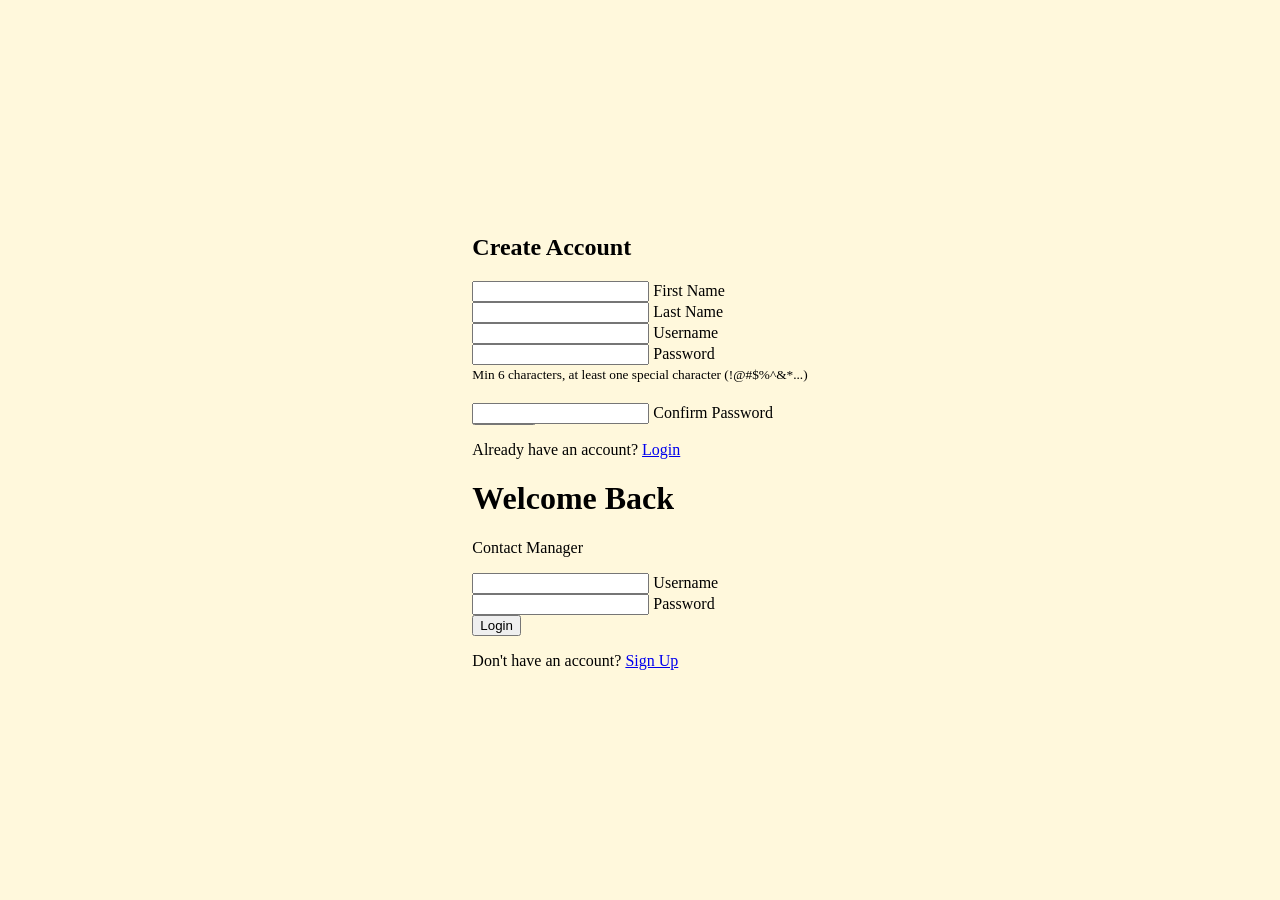
<file: index.html>
<!DOCTYPE html>
<html lang = "en">
<head>
    <title>Contact Manager - Login</title>
    <meta charset="UTF-8">
    <meta name="viewport" content="width=device-width, initial-scale=1.0">
    <script type="text/javascript" src="js/md5.js"></script>
    <script type="text/javascript" src="js/code.js"></script>
    <link href="https://fonts.googleapis.com/css?family=Ubuntu" rel="stylesheet">
    <link href="css/index.css" rel="stylesheet">
</head>
<body>
    <div class="container">
        <!-- Left Side (Signup appears here) -->
        <div class="left-side" id="leftSide">
            <div class="signup-content" id="signupContent">
                <h2>Create Account</h2>
                <form id="signupForm" onsubmit="event.preventDefault(); doSignup();">
                    <div class="input-group">
                        <input type="text" id="firstName" required aria-label="First Name">
                        <label for="firstName">First Name</label>
                    </div>
                    <div class="input-group">
                        <input type="text" id="lastName" required aria-label="Last Name">
                        <label for="lastName">Last Name</label>
                    </div>
                    <div class="input-group">
                        <input type="text" id="login" required aria-label="Username">
                        <label for="login">Username</label>
                    </div>
                    <div class="input-group">
                        <input type="password" id="password" required aria-label="Password" aria-describedby="passwordHint">
                        <label for="password">Password</label>
                        <div class="password-requirements">
                        <small id="passwordHint">Min 6 characters, at least one special character (!@#$%^&*...)</small>
                    </div>
                    <div class="input-group" style="position: relative; top: 20px;">
                        <input type="password" id="confirmPassword" required aria-label="Confirm Password">
                        <label for="confirmPassword">Confirm Password</label>
                    </div>
                    </div>
                    <button type="submit" class="submit-btn" aria-label="Sign Up" title="Sign Up">Sign Up</button>
                    <span id="signupResult" class="result-message" role="alert" aria-live="polite"> </span>
                    <p class="toggle-text">Already have an account? <a href="#" onclick="showLogin(); return false;">Login</a></p>
                </form>
            </div>
        </div>

        <!-- Right Side (Login appears here) -->
        <div class="right-side" id="rightSide">
            <div class="login-content" id="loginContent">
                <h1>Welcome Back</h1>
                <p class="subtitle">Contact Manager</p>
                <form id="loginForm" onsubmit="event.preventDefault(); doLogin();">
                    <div class="input-group">
                        <input type="text" id="loginName" required aria-label="Username">
                        <label for="loginName">Username</label>
                    </div>
                    <div class="input-group">
                        <input type="password" id="loginPassword" required aria-label="Password">
                        <label for="loginPassword">Password</label>
                    </div>
                    <button type="submit" class="submit-btn" aria-label="Login" title="Login">Login</button>
                    <span id="loginResult" class="result-message" role="alert" aria-live="polite"></span>
                    <p class="toggle-text">Don't have an account? <a href="#" onclick="showSignup(); return false;">Sign Up</a></p>
                </form>
            </div>
        </div>
    </div>

    <script>
        document.addEventListener('DOMContentLoaded', function() {
            const urlParams = new URLSearchParams(window.location.search);
            if (urlParams.get('signup') === 'true') {
                showSignup();
            }
        });

        function showSignup() {
            document.getElementById('loginContent').style.display = 'none';
            document.getElementById('signupContent').style.display = 'block';
            document.getElementById('rightSide').classList.add('empty');
            document.getElementById('leftSide').classList.add('active');
        }

        function showLogin() {
            document.getElementById('signupContent').style.display = 'none';
            document.getElementById('loginContent').style.display = 'block';
            document.getElementById('rightSide').classList.remove('empty');
            document.getElementById('leftSide').classList.remove('active');
        }

    </script>
</body>
</html>
</file>
<file: css/index.css>
body {
    position: fixed;
    top: 0;
    left: 0;
    width: 100%;
    height: 100%;
    background-color: cornsilk;
    background-size: cover;
    background-position: center center;
    z-index: -1;
    display: flex;
    justify-content: center;
    align-items: center;
    margin: 0;
}

.center-content {
    display: flex;
    flex-direction: column;
    align-items: center;
    gap: 30px;
}

.nav-buttons {
    display: flex;
    gap: 15px;
}

/* Button styling */
.nav-buttons button {
    padding: 10px 25px;
    font-family: 'Ubuntu', sans-serif;
    font-size: 20px;
    border: none;
    border-radius: 5px;
    cursor: pointer;
    transition: all 0.3s ease;
}

/* Login button */
.login-btn {
    background-color: transparent;
    color: #371722;
}

.login-btn:hover {
    background-color: #371722;
    color: cornsilk;
    transform: translateY(-2px);
    box-shadow: 0 4px 8px rgba(0,0,0,0.2);
}

/* Signup button */
.signup-btn {
    background-color: transparent;
    color: #371722;
}

.signup-btn:hover {
    background-color: #371722;
    color: cornsilk;
    transform: translateY(-2px);
    box-shadow: 0 4px 8px rgba(0,0,0,0.2);
}

#title {
    font-family: 'Ubuntu', sans-serif;
    font-size: 48px;
    color: #371722;
    text-align: center;
    margin: 0;
}

/* Tablet (768px and below) */
@media (max-width: 768px) {
    #title {
        font-size: 36px;
    }

    .nav-buttons button {
        font-size: 18px;
        padding: 10px 20px;
    }
}

/* Mobile (480px and below) */
@media (max-width: 480px) {
    #title {
        font-size: 28px;
    }

    .center-content {
        gap: 20px;
    }

    .nav-buttons {
        flex-direction: column;  /* vertical since smaller screen */
        width: 100%;
        align-items: center;
    }

    .nav-buttons button {
        width: 80%;
        font-size: 16px;
        padding: 12px 20px;
    }
}
</file>
<file: css/contacts.css>
/* body formatting */
body {
    background-color: cornsilk;
    background-position: center center;
    background-repeat: no-repeat;
    background-attachment: fixed;
    background-size: cover;
    overflow: auto;
}

.content {
    background-color: cornsilk;
    padding: 1px 16px;
    min-height: 100vh;
    height: auto;
    margin-left: 264px;
    display: flex;
    flex-direction: column;
    align-items: flex-start;
    overflow: auto;
    box-sizing: border-box;
    width: calc(100% - 264px);
}

.loggedInDiv {
    font-family: 'Ubuntu';
    font-weight: bolder;
    font-size: 2vw;
    align-self: center;
}

.accessUIDiv {
    margin: 10px;
    padding: 10px 10px;
    text-align: center;
    align-self: center;
}

.column {
    display: inline-block;
    padding: 10px 10px;
    vertical-align: middle;
}

.column button{
    position: relative;
    background: white;
    color: #371722;
    border-radius: 50%;
    padding: 15px;
    margin: 10px;
    width: 50px;
    height: 50px;
    font-size: 18px;
    display: inline-flex;
    border: none;
    justify-content: center;
    align-items: center;
    flex-direction: column;
    box-shadow: 0 10px 10px rgba(0, 0, 0, 0.1);
    cursor: pointer;
    transition: all 0.2s cubic-bezier(0.68, -0.55, 0.265, 1.55);
}

#contacts td .action-btn {
    background: none !important;
    background-color: transparent !important;
    border: none;
    border-radius: 0;
    width: auto;
    height: auto;
    padding: 5px 8px;
    margin: 0 4px;
    font-size: 18px;
    color: #371722;
    font-family: 'Ubuntu';
    font-weight: 600;
    box-shadow: none !important;
    display: inline-flex;
    cursor: pointer;
}

#contacts td .action-btn i {
    color: #371722;
}

/* Dark variant for add-contact style buttons */
.column button.add-contact-btn {
    background-color: #371722;
}

.column button.add-contact-btn i {
    color: cornsilk;
}

.tables {
    align-self: center;
    width: 100%;
    max-width: 100%;
    padding: 0 10px;
    box-sizing: border-box;
}

/* search bar formatting */
.search-container {
    background: rgba(255, 248, 220, 0.821);
    font-family: 'Ubuntu';
    height: 30px;
    width: 100%;
    max-width: 400px;
    padding: 10px 20px;
    display: flex;
    justify-content: center;
    align-items: center;
    cursor: pointer;
    border-bottom: 2px solid rgba(55, 23, 34, 0.3);
    color: #371722;
}

.search-container .search-input {
    background: transparent;
    border: none;
    outline: none;
    width: 180px;
    font-family: 'Ubuntu';
    font-weight: 500;
    font-size: 16px;
    transition: 0.8s;
}

.search-container .search-btn .fas {
    color: #371722;
}

span {
    color: rgb(164, 0, 0);
    font-family: 'Ubuntu';
}

p {
    color: rgb(164, 0, 0);
    font-family: 'Ubuntu';
}

/* table formatting */
#contactsTable {
    display: block;
    width: 100%;
}

table {
    width: 100%;
    min-width: 500px;
    table-layout: fixed;
    border-radius: 5px;
    box-sizing: border-box;
}

.tbl-content {
    width: 100%;
    max-height: 60vh;
    height: auto;
    overflow-x: auto;
    overflow-y: auto;
    margin-top: 0px;
    border: 2px solid #371722;
    box-sizing: border-box;
}

#contacts tr:hover {
    background-color: #478fbb;
}

#contacts th {
    padding: 20px 15px;
    text-align: left;
    font-family: 'Ubuntu';
    font-weight: bold;
    font-size: 16px;
    color: cornsilk;
    background-color: #371722;
    text-transform: uppercase;
    table-layout: fixed;
    position: sticky;
    top: 0;
    z-index: 10;
}

#contacts td {
    padding: 15px;
    text-align: left;
    font-family: 'Ubuntu';
    vertical-align: middle;
    font-weight: bold;
    font-size: 15px;
    color: #66471b;
    background-color: cornsilk;
}

#contacts td span {
    display: block;
    white-space: nowrap;
    overflow: hidden;
    font-size: 100%;
    color: #66471b;
}

.fa-sync-alt:hover {
    animation: spin 1s infinite linear;
}

@keyframes spin {
    from { transform: rotate(0deg); }
    to { transform: rotate(360deg); }
}

/* side navigation menu */
.sidenav img {
    display: block;
    margin-left: auto;
    margin-right: auto;
    width: 70%;
    position: relative;
}

.sidenav {
    width: 264px;
    height: 100%;
    margin: 0;
    padding: 0;
    left: 0px;
    top: 0px;
    overflow: auto;
    position: fixed;
    background: #371722;
}

.sidenav a {
    padding: 10px 0px 15px 0px;
    display: block;
    text-align: center;
    text-decoration: none;
    font-family: 'Ubuntu';
    font-style: normal;
    font-weight: 600;
    font-size: 25px;
    line-height: 44px;
    color: cornsilk;
}

.buttons {
    padding: 10px 0px 15px 0px;
    display: block;
}

.buttons:hover {
    color: #897261;
}

.sidenav a:hover {
    color: #897261;
}

.font {
    text-align: center;
    font-family: 'Ubuntu';
    font-style: normal;
    font-weight: 600;
    font-size: 25px;
    line-height: 44px;
    color: cornsilk;
    background: none;
    border: none;
    cursor: pointer;
    margin-left: 80px;
}

/* modal formatting */
.modal {
    display: none;
    position: fixed;
    z-index: 1000;
    left: 0;
    top: 0;
    width: 100%;
    height: 100%;
    overflow: auto;
    background-color: rgba(0, 0, 0, 0.5);
}

.modal-content {
    background-color: #371722 !important;
    margin: 10% auto;
    padding: 30px;
    border: 1px solid #888;
    border-radius: 10px;
    width: 90%;
    max-width: 500px;
    box-shadow: 0 4px 8px rgba(0, 0, 0, 0.2);
    overflow-y: auto;
    max-height: 80vh;
}

.modal-header {
    display: flex;
    justify-content: space-between;
    align-items: center;
    margin-bottom: 20px;
}

.modal-header h2 {
    margin: 0;
    color: rgb(211, 199, 163);
}

.form-group {
    margin-bottom: 15px;
}

.form-group label {
    display: block;
    margin-bottom: 5px;
    font-weight: bold;
    color: cornsilk;
}

.form-group input {
    width: 100%;
    padding: 10px 0;
    font-size: 16px;
    background: transparent;
    border: none;
    border-bottom: 2px solid rgba(255, 248, 220, 0.3);
    outline: none;
    color: cornsilk;
    font-family: 'Ubuntu', sans-serif;
    transition: border-color 0.3s;
}

.form-group input:focus {
    outline: none;
    border-color: cornsilk;
}

.modal-buttons {
    display: flex;
    gap: 10px;
    margin-top: 20px;
}

.modal-buttons button {
    flex: 1;
    padding: 10px;
    border: none;
    border-radius: 5px;
    font-size: 16px;
    cursor: pointer;
    transition: background-color 0.3s;
}

.btn-submit {
    background-color: #371722;
    color: cornsilk;
}

.btn-submit:hover {
    background-color: cornsilk;
    color: #371722;
}

.btn-cancel {
    background-color: #371722;
    color: cornsilk;
}

.btn-cancel:hover {
    background-color: cornsilk;
    color: #371722;
}

#addContactResult {
    margin-top: 15px;
    padding: 10px;
    border-radius: 5px;
    text-align: center;
    color: #d32f2f;
    font-weight: bold;
}

#editContactResult {
    margin-top: 15px;
    padding: 10px;
    border-radius: 5px;
    text-align: center;
    color: #d32f2f;
    font-weight: bold;
}

.form-group small {
    color: cornsilk;
    font-family: 'Ubuntu', sans-serif;
    font-size: 12px;
}

/* make sidebar a topbar for mobile view */
@media screen and (max-width: 700px) {
    body {
        background-image: url('../images/backgroundmobile2.png');
    }

    .sidenav {
        width: 100%;
        height: auto;
        position: sticky;
        overflow: hidden;
    }

    .sidenav a {
        display: inline-block;
        padding: 10px;
        font-size: 4vw;
        top: 5px;
        position: relative;
    }

    .sidenav img {
        width: 12vw;
        float: left;
    }

    div.content {
        margin-left: 0;
        width: 100%;
    }

    .buttons {
        margin-left: 100px;
    }
}

@media screen and (max-width: 400px) {
    .sidenav a {
        text-align: center;
        float: none;
    }

    .sidenav img {
        width: 40%;
    }
}
</file>
